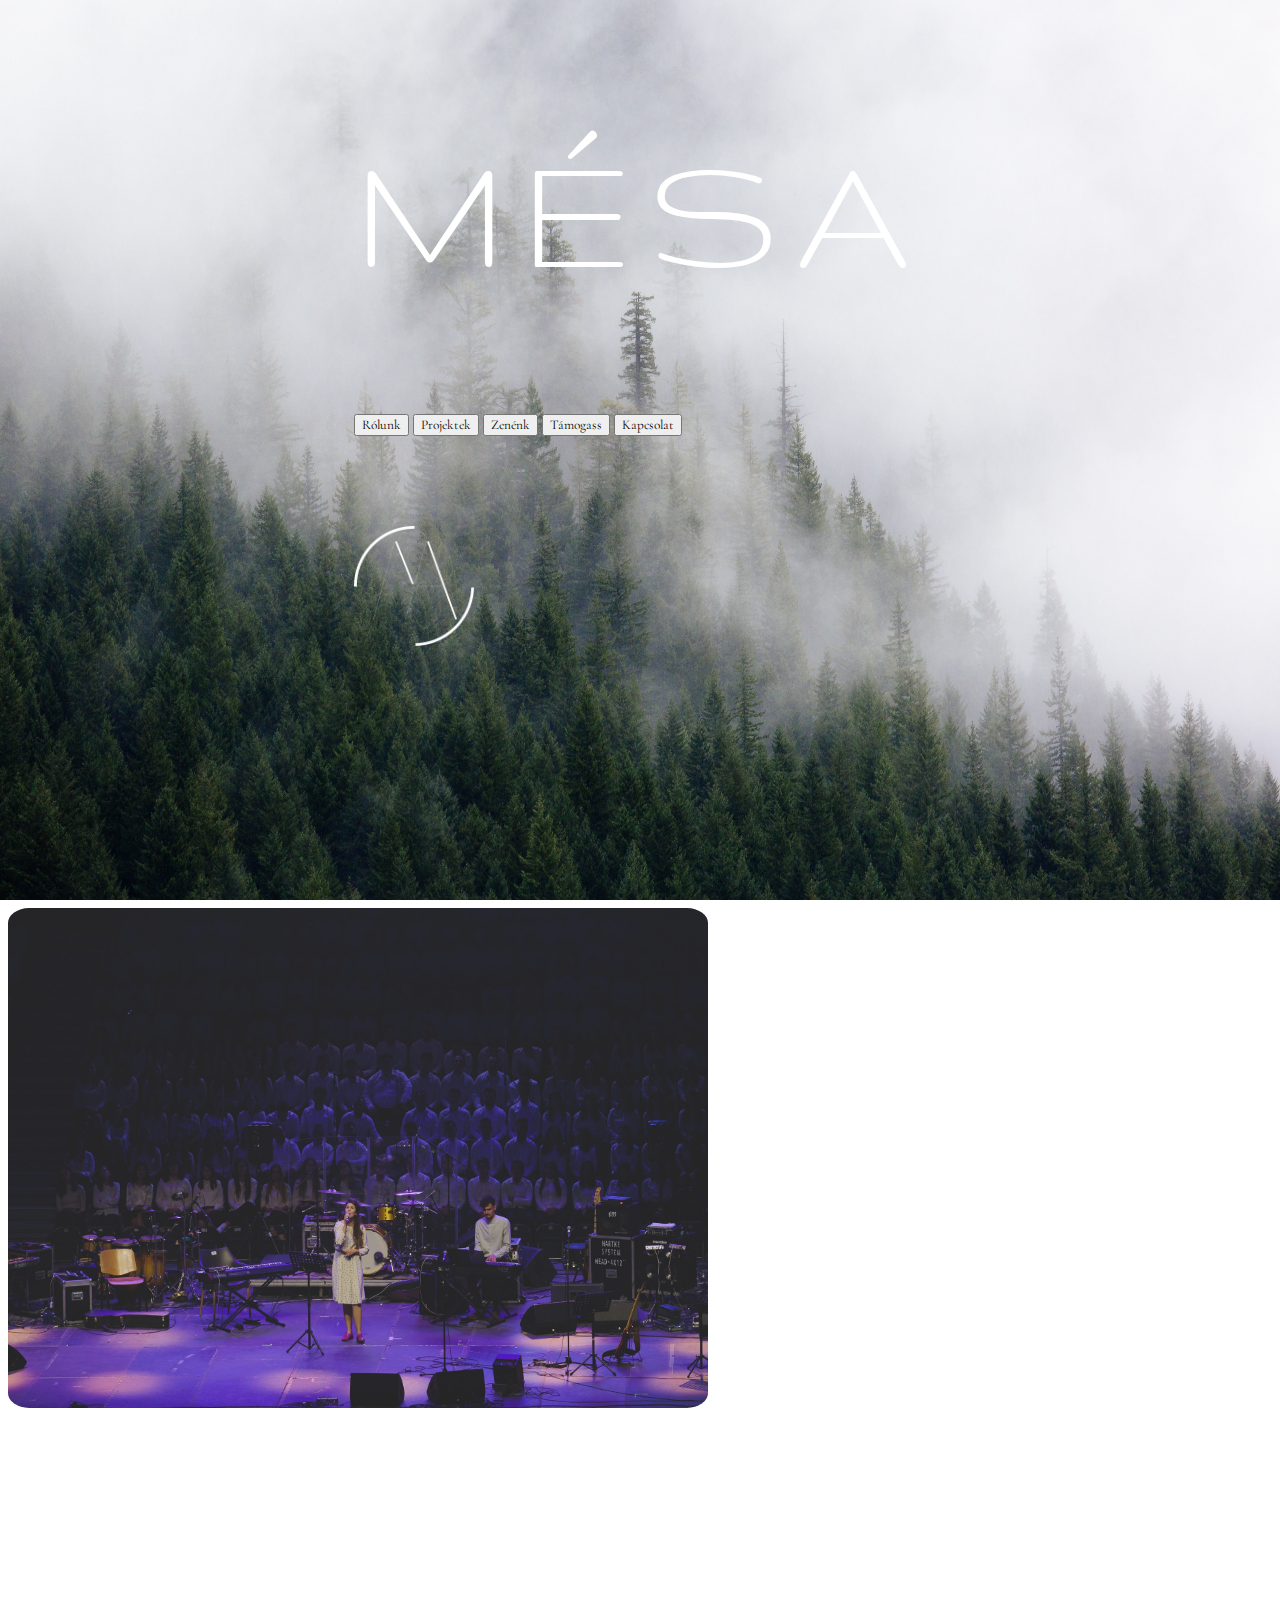
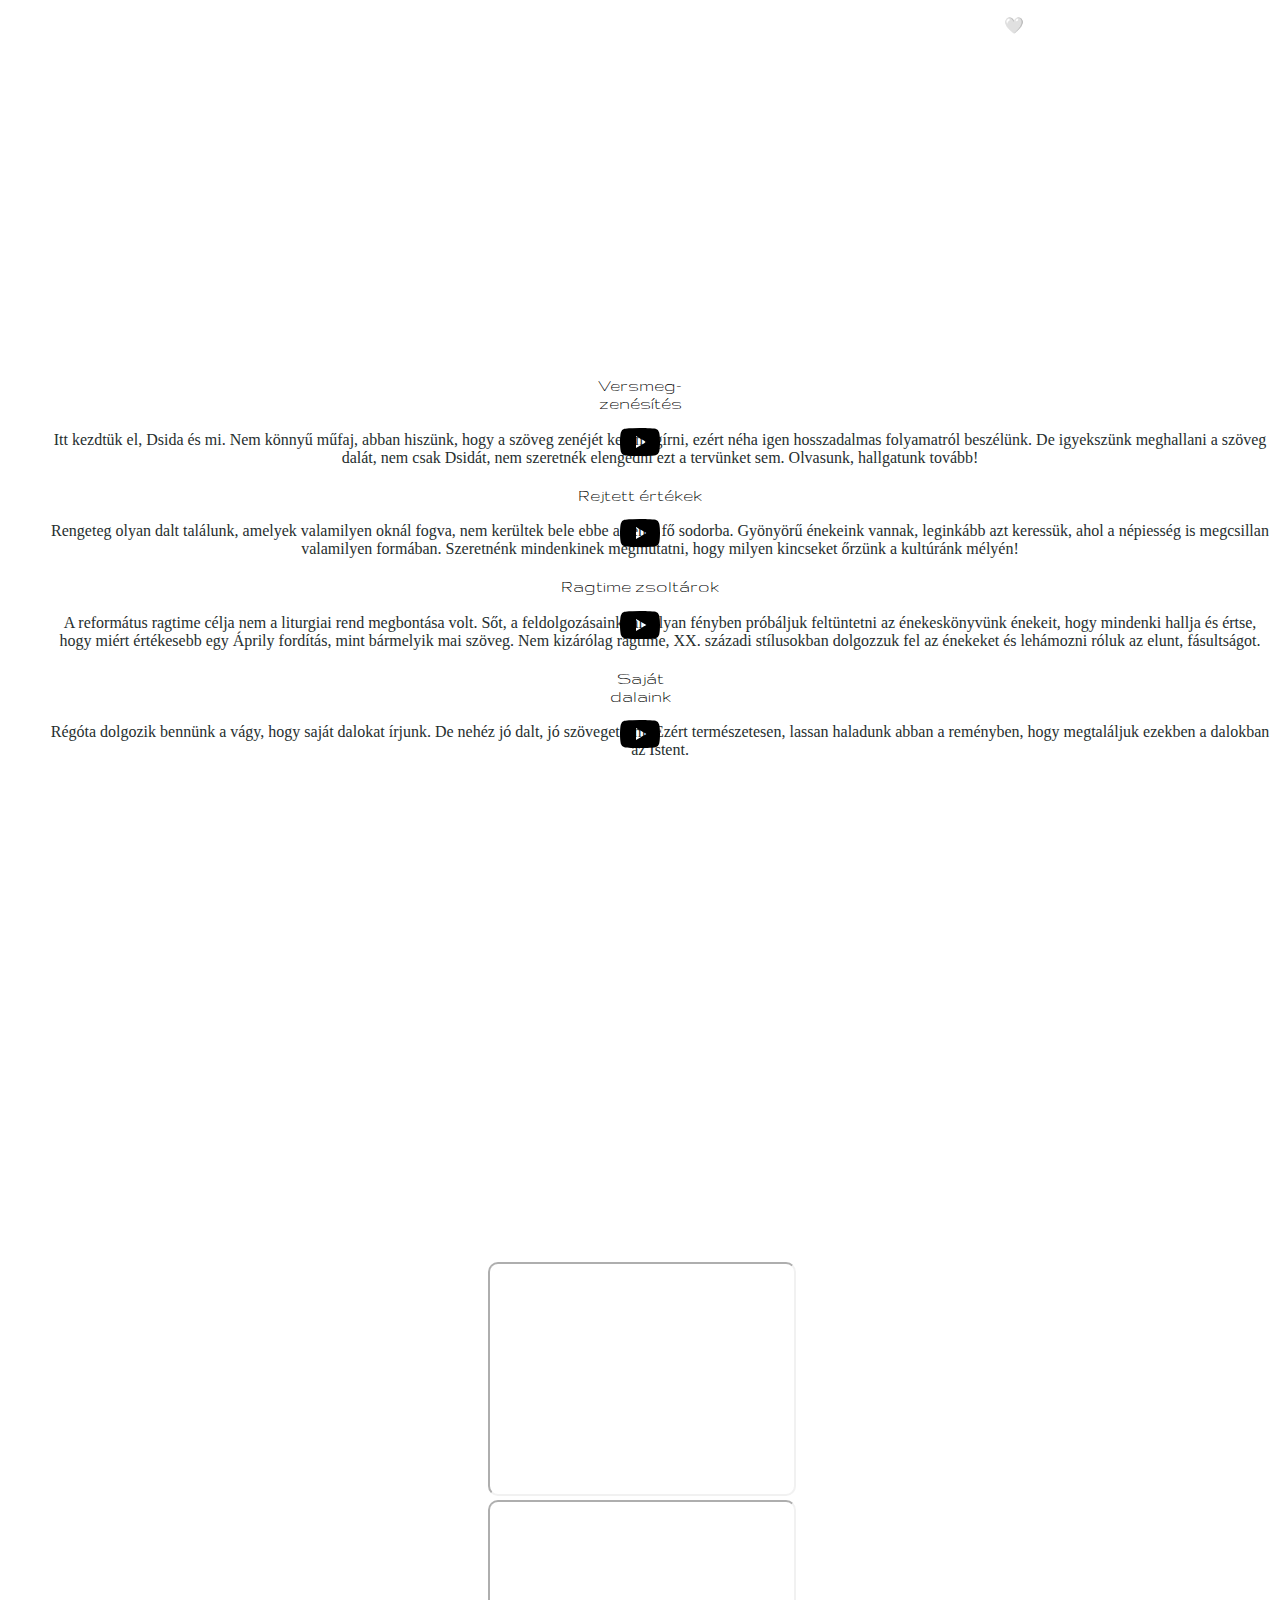
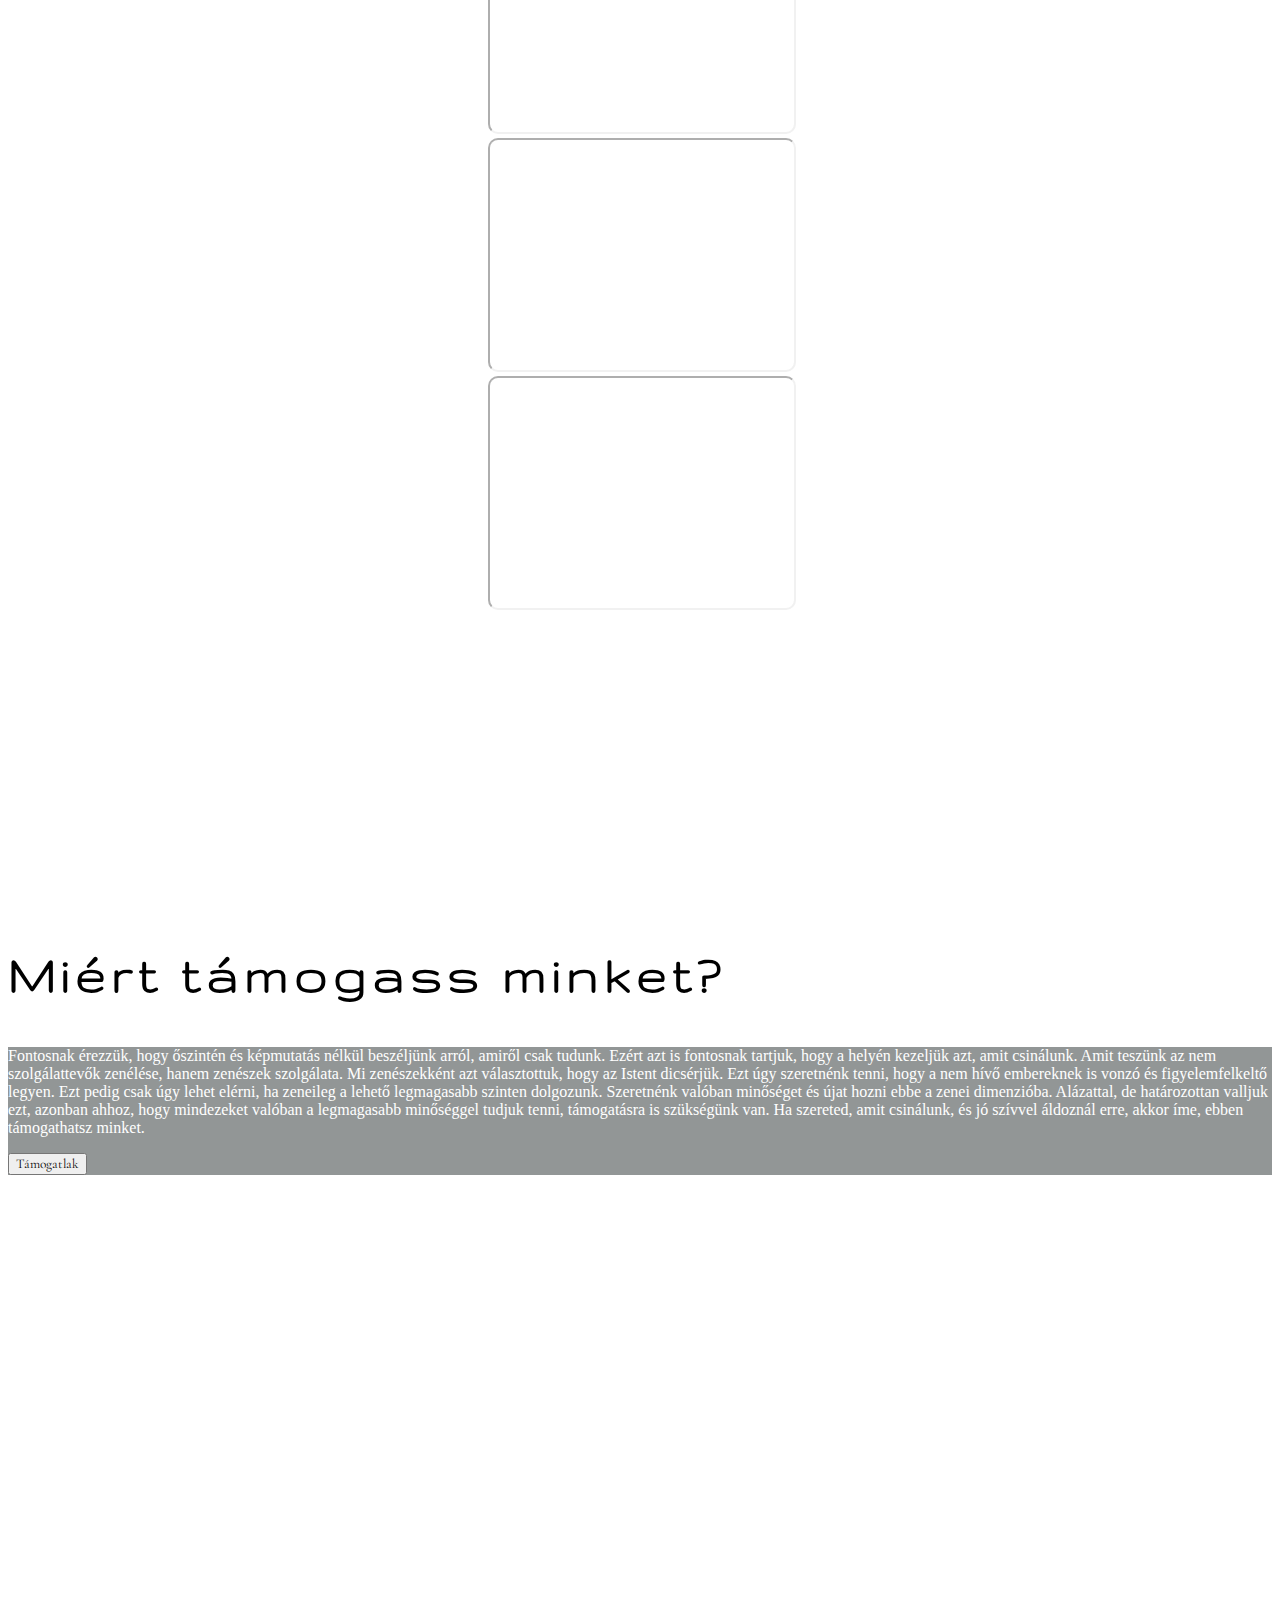
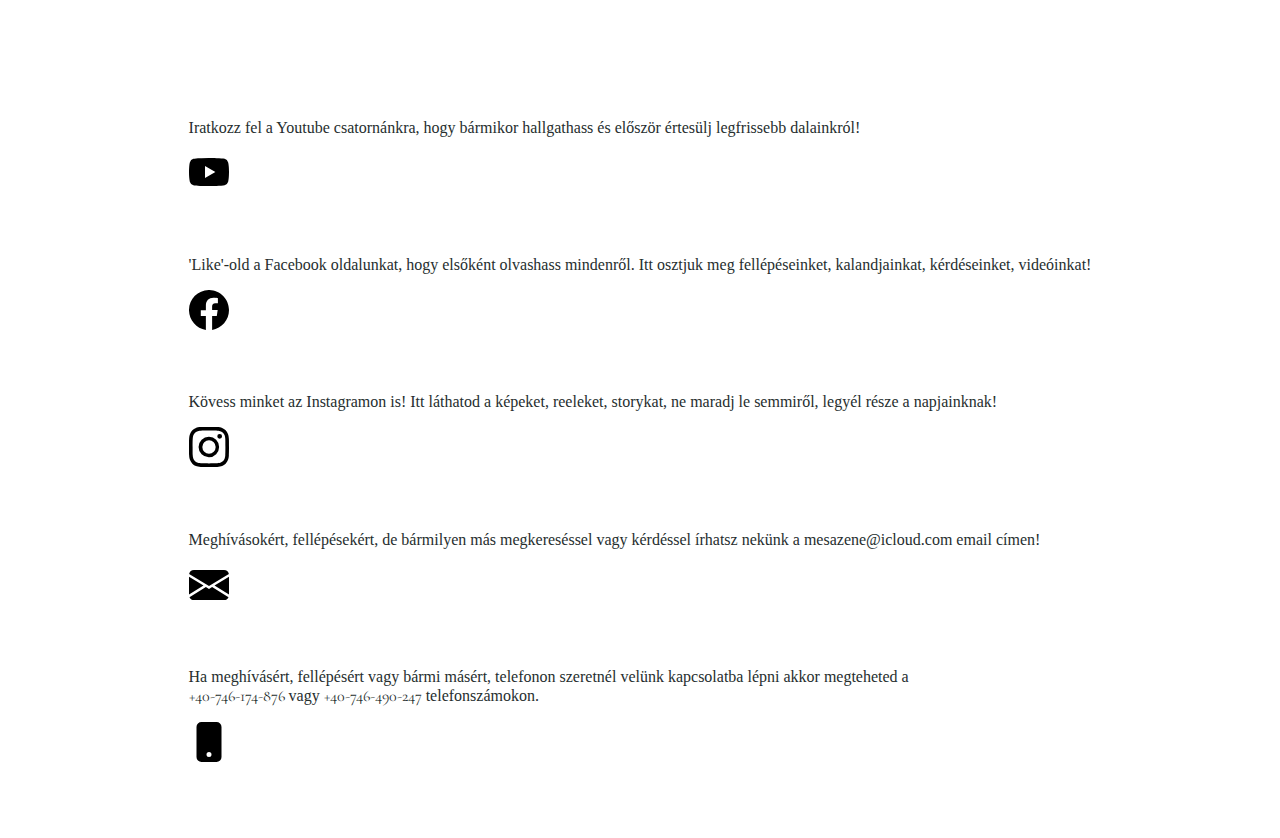
<file: index.html>
<!DOCTYPE html>
<html lang="hu">
<head>
  <meta charset="UTF-8">
  <meta name="viewport" content="width=device-width, initial-scale=1.0">
  <title>MÉSA</title>
  <link rel="stylesheet" href="style.css">
  <link href="https://cdn.jsdelivr.net/npm/bootstrap@5.3.2/dist/css/bootstrap.min.css" rel="stylesheet" integrity="sha384-T3c6CoIi6uLrA9TneNEoa7RxnatzjcDSCmG1MXxSR1GAsXEV/Dwwykc2MPK8M2HN" crossorigin="anonymous">
  <link href="https://fonts.googleapis.com/css2?family=Cormorant+Garamond:wght@300,400,500,600,700&family=Nunito:wght@300&display=swap" rel="stylesheet">
  <link href="https://fonts.googleapis.com/css2?family=Gruppo&display=swap" rel="stylesheet">
</head>

<body>
  <div id="top" class="top-container">
    <div class="px-4 pt-4 mt-4 text-center">
      <h1 class="display-1 pb-4" style="color: white; font-size: 11rem;">MÉSA</h1>
      <div class="col-lg-6 pt-4 mx-auto">
        <div class="d-grid gap-3 d-sm-flex justify-content-sm-center">
          <a href="#about"><button type="button" class="btn btn-outline-light btn-lg px-4"><span>Rólunk</span></button></a>
          <a href="#project"><button type="button" class="btn btn-outline-light btn-lg px-4"><span>Projektek</span></button></a>
          <a href="#zene"><button type="button" class="btn btn-outline-light btn-lg px-4"><span>Zenénk</span></button></a>
          <a href="#tamogass"><button type="button" class="btn btn-outline-light btn-lg px-4"><span>Támogass</span></button></a>
          <a href="#contact"><button type="button" class="btn btn-outline-light btn-lg px-4"><span>Kapcsolat</span></button></a>
        </div>
      </div>
      <img id="logo" src="./Assets/Image/logo.png" width="120px" height="120px" alt="">
    </div>
  </div>

  <div id="about" class="about">
    <div class="container col-xxl-8 px-4 py-5">
      <div class="row flex-lg-row-reverse align-items-center g-5 py-5">
        <div class="col-10 col-sm-8 col-lg-6">
          <img src="./Assets/Image/mi.jpg" class="d-block mx-lg-auto img-fluid" style="opacity: 0.9; border-radius: 3%;" alt="Bootstrap Themes" width="700" height="500">
        </div>
        <div class="col-lg-6">
          <h2 class="mb-3">Rólunk</h2>
          <p class="lead">Mi is az a MÉSA? Legtöbben úgy ismerhettek minket, mint Merci és Atti. Régóta érezzük az igényét annak, hogy valamilyen formát adjunk a párosunknak, ebből született a MÉSA. Két év szünet után térünk vissza, mert az Úr a szívünkbe helyezte ezt. A MÉSA keresés, a MÉSA kérdés. Az Istent keressük, zenében, formában, szövegben, ötvözésben. Az Isteni megrázót keressük, a világosan de nem mereven definiáltat, a Krisztusi innovációt, nyitottságot. Állandóan keresünk és néha találunk, és amit találunk, azt szeretettel osztjuk meg veletek! 🤍
            </p>
        </div>
      </div>
    </div>
  </div>

  <div id="project" class="project">
    <div class="container px-4 py-1" id="custom-cards">
      <h2 class="text-center" style="color: white; font-family: 'Gruppo', sans-serif; font-weight: 400; font-size: 4rem; letter-spacing: 7px;">Projektek</h2>
      <div class="row row-cols-1 row-cols-lg-4 align-items-stretch g-5 py-5">
        <div class="col">
          <div class="card card-cover h-100 overflow-hidden rounded-4 shadow-lg" style="background-color: rgba(255,255,255,0.4);">
            <div class="d-flex flex-column h-100 p-2 pb-3 text-rgba(38,46,46) text-shadow-1">
              <h3 class="pt-0 mt-0 mb-4 display-6 lh-1 fw-bold">Versmeg-</br>zenésítés</h3>
              <ul class="d-flex list-unstyled mt-3">
                <p>Itt kezdtük el, Dsida és mi. Nem könnyű műfaj, abban hiszünk, hogy a szöveg zenéjét kell megírni, ezért néha igen hosszadalmas folyamatról beszélünk. De igyekszünk meghallani a szöveg dalát, nem csak Dsidát, nem szeretnék elengedni ezt a tervünket sem. Olvasunk, hallgatunk tovább!</p>
              </ul>
              <a href="https://www.youtube.com/watch?v=WP4EcSqAWJ4&list=PLlRYSHMqY9yEPg0iV687d1mjftUSh5vtn">
                <img src="./Assets/Image/youtube.svg" width="40px" height="40px" alt="youtube-icon">
              </a>
            </div>
          </div>
        </div>
  
        <div class="col">
          <div class="card card-cover h-100 overflow-hidden rounded-4 shadow-lg" style="background-color: rgba(255,255,255,0.4);">
            <div class="d-flex flex-column h-100 p-2 pb-3 text-rgba(38,46,46) text-shadow-1">
              <h3 class="pt-0 mt-0 mb-4 display-6 lh-1 fw-bold">Rejtett értékek</h3>
              <ul class="d-flex list-unstyled">                  
                <p class="align-items-center mt-3">Rengeteg olyan dalt találunk, amelyek valamilyen oknál fogva, nem kerültek bele ebbe a zenei fő sodorba. Gyönyörű énekeink vannak, leginkább azt keressük, ahol a népiesség is megcsillan valamilyen formában.  Szeretnénk mindenkinek megmutatni, hogy milyen kincseket őrzünk a kultúránk mélyén!</p>
              </ul>
              <a href="https://www.youtube.com/watch?v=nq-0vu3fEvc&list=PLlRYSHMqY9yHsWpdV9lFBYOn1qoc2gyXh">
                <img src="./Assets/Image/youtube.svg" width="40px" height="40px" alt="youtube-icon">
              </a>
            </div>
          </div>
        </div>

        <div class="col">
          <div class="card card-cover h-100 overflow-hidden rounded-4 shadow-lg" style="background-color: rgba(255,255,255,0.4);">
            <div class="d-flex flex-column h-100 p-2 pb-3 text-rgba(38,46,46) text-shadow-1">
              <h3 class="pt-0 mt-0 mb-4 display-6 lh-1 fw-bold">Ragtime zsoltárok</h3>
              <ul class="d-flex list-unstyled mt-3">
                <p>A református ragtime célja nem a liturgiai rend megbontása volt. Sőt, a feldolgozásainkkal, olyan fényben próbáljuk feltüntetni az énekeskönyvünk énekeit, hogy mindenki hallja és értse, hogy miért értékesebb egy Áprily fordítás, mint bármelyik mai szöveg. Nem kizárólag ragtime, XX. századi stílusokban dolgozzuk fel az énekeket és lehámozni róluk az elunt, fásultságot.  </p>
              </ul>
              <a href="https://www.youtube.com/watch?v=6HQwrAo_Tmw&list=PLlRYSHMqY9yHH_7GdcaVqg4l8KSb8w1C5&index=1">
                <img src="./Assets/Image/youtube.svg" width="40px" height="40px" alt="youtube-icon">
              </a>
            </div>
          </div>
        </div>
  
        <div class="col">
          <div class="card card-cover h-100 overflow-hidden rounded-4 shadow-lg" style="background-color: rgba(255,255,255,0.4);">
            <div class="d-flex flex-column h-100 p-2 pb-3 text-rgba(38,46,46) text-shadow-1">
              <h3 class="pt-0 mt-0 mb-4 display-6 lh-1 fw-bold">Saját </br> dalaink</h3>
              <ul class="d-flex list-unstyled mt-3">
                <p>Régóta dolgozik bennünk a vágy, hogy saját dalokat írjunk. De nehéz jó dalt, jó szöveget írni. Ezért természetesen, lassan haladunk abban a reményben, hogy megtaláljuk ezekben a dalokban az Istent.</p>
              </ul>
              <a href="https://www.youtube.com/watch?v=fUVVamsAllc&list=PLlRYSHMqY9yHH_7GdcaVqg4l8KSb8w1C5">
                <img src="./Assets/Image/youtube.svg" width="40px" height="40px" alt="youtube-icon">
              </a>
            </div>
          </div>
        </div>
      </div>
    </div>
  </div>

  <div id="zene" class="zene">
    <div class="container">

      <div class="row row-cols-1 row-cols-sm-1 row-cols-md-4 g-4">
        <div class="col">
          <div class="video">
            <iframe width="100%" height="230" src="https://www.youtube.com/embed/c_1xtZaG6-g"></iframe>
          </div>
        </div>
        <div class="col">
          <div class="video">
            <iframe width="100%" height="230" src="https://www.youtube.com/embed/nq-0vu3fEvc"></iframe>
          </div>
        </div>
        <div class="col">
          <div class="video">
            <iframe width="100%" height="230" src="https://www.youtube.com/embed/6HQwrAo_Tmw"></iframe>
          </div>
        </div>
        <div class="col">
          <div class="video">
            <iframe width="100%" height="230" src="https://www.youtube.com/embed/fUVVamsAllc"></iframe>
          </div>
        </div>
      </div>
    </div>
  </div>

  <div id="tamogass" class="donate">
    <div class="px-4 py-5 my-5 text-center">
      <h2 class="donate-text mt-3">Miért támogass minket?</h2>
      <div class="col-lg-6 mx-auto rounded-3 mt-4" style="background-color: rgba(38,46,46,0.5);">
        <p class="lead p-2 mb-4">Fontosnak érezzük, hogy őszintén és képmutatás nélkül beszéljünk arról, amiről csak tudunk. Ezért azt is fontosnak tartjuk, hogy a helyén kezeljük azt, amit csinálunk. Amit teszünk az nem szolgálattevők zenélése, hanem zenészek szolgálata. Mi zenészekként azt választottuk, hogy az Istent dicsérjük. Ezt úgy szeretnénk tenni, hogy a nem hívő embereknek is vonzó és figyelemfelkeltő legyen. Ezt pedig csak úgy lehet elérni, ha zeneileg a lehető legmagasabb szinten dolgozunk. Szeretnénk valóban minőséget és újat hozni ebbe a zenei dimenzióba. Alázattal, de határozottan valljuk ezt, azonban ahhoz, hogy mindezeket valóban a legmagasabb minőséggel tudjuk tenni, támogatásra is szükségünk van. Ha szereted, amit csinálunk, és jó szívvel áldoznál erre, akkor íme, ebben támogathatsz minket.</p>
        <div class="d-grid d-sm-flex justify-content-sm-center">
          <a href="./pages/index.html"><button type="button" class="btn btn-outline-light btn-lg px-4 m-2"><span>Támogatlak</span></button></a>
        </div>
      </div>
    </div>
  </div>
 
  <div id="contact" class="contact">
    <div class="container px-4 py-5" id="hanging-icons">
      <h2 class="text-center" style="font-family: 'Gruppo', sans-serif; color: white; font-size: 4rem; font-weight: 400; letter-spacing: 7px;">Kapcsolat</h2>
      <div class="row g-4 py-5 row-cols-1 row-cols-lg-5">
        <div class="col d-flex align-items-start">
          <div style="background-color: rgba(255,255,255,0.4); border-radius: 3%;" class="text-center">
            <h3 class="kapcsolat fs-2 text-body-emphasis">Hallgass</h3>
            <p>Iratkozz fel a Youtube csatornánkra, hogy bármikor hallgathass és először értesülj legfrissebb dalainkról!</p>
            <a href="https://www.youtube.com/channel/UCDnHyg_joPiQuK-S-PprN1g">
              <img src="./Assets/Image/youtube.svg" width="40px" height="40px" alt="youtube-icon">
            </a>
          </div>
        </div>
        <div class="col d-flex align-items-start">
          <div style="background-color: rgba(255,255,255,0.4); border-radius: 3%;" class="text-center">
            <h3 class="kapcsolat fs-2 text-body-emphasis">Olvass</h3>
            <p>'Like'-old a Facebook oldalunkat, hogy elsőként olvashass mindenről. Itt osztjuk meg fellépéseinket, kalandjainkat, kérdéseinket, videóinkat!</p>
            <a href="https://www.facebook.com/profile.php?id=61556918116380">
              <img class="pb-1" src="./Assets/Image/facebook.svg" width="40px" height="40px" alt="facebook-icon">
            </a>
          </div>
        </div>
        <div class="col d-flex align-items-start">
          <div style="background-color: rgba(255,255,255,0.4); border-radius: 3%;" class="text-center">
            <h3 class="kapcsolat fs-2 text-body-emphasis">Kövess</h3>
            <p>Kövess minket az Instagramon is! Itt láthatod a képeket, reeleket, storykat, ne maradj le semmiről, legyél része a napjainknak!</p>
            <a href="https://www.instagram.com/mesa.zene/">
              <img class="pb-1" src="./Assets/Image/instagram.svg" width="40px" height="40px" alt="facebook-icon">
            </a>
          </div>
        </div>
        <div class="col d-flex align-items-start">
          <div style="background-color: rgba(255,255,255,0.4); border-radius: 3%;" class="text-center">
            <h3 class="kapcsolat fs-2 text-body-emphasis">Írj</h3>
            <p>Meghívásokért, fellépésekért, de bármilyen más megkereséssel vagy kérdéssel írhatsz nekünk a mesazene@icloud.com email címen!</p>
            <a href="mailto:mesazene@icloud.com" class="email-button">
            <img class="pb-1" src="./Assets/Image/envelope-fill.svg" width="40px" height="40px" alt="facebook-icon">
            </a>
          </div>
        </div>
        <div class="col d-flex align-items-start">
          <div style="background-color: rgba(255,255,255,0.4); border-radius: 3%;" class="text-center">
            <h3 class="kapcsolat fs-2 text-body-emphasis">Hívj</h3>
            <p>Ha meghívásért, fellépésért vagy bármi másért, telefonon szeretnél velünk kapcsolatba lépni akkor megteheted a </br> <span class="phone-nr">+40-746-174-876</span> vagy <span class="phone-nr">+40-746-490-247</span> telefonszámokon.</p>
            <img class="pb-1" src="./Assets/Image/phone-fill.svg" width="40px" height="40px" alt="facebook-icon">
          </div>
        </div>
      </div>
    </div>
  </div>
  <div class="footer">
    <div class="container">
      <footer class="py-1 my-1">
        <p class="text-center" style="font-family: 'Gruppo', sans-serif; letter-spacing: 7px; font-weight: 400;">© 2024 <a class="mesa" href="#top" style="text-decoration: none;">↑ MÉSA ↑</a></p>
      </footer>
    </div>
  </div>
</body>

</html>
</file>
<file: style.css>
body {
  background-image: url("./Assets/Image/Forest.jpg");
  background-attachment: fixed;
  background-size: 100% 100%;
}

.top-container {
  display: flex;
  justify-content: center;
  align-items: top;
  height: 100vh;
}

.about {
  display: flex;
  justify-content: center;
  align-items: top;
  height: 100vh;
}

.project {
  display: flex;
  justify-content: center;
  align-items: flex-start;
  height: 120vh;
  position: relative;
}

.card {
  position: relative;
}

.card a {
  position: absolute;
  bottom: 0;
  left: 50%;
  transform: translateX(-50%);
}

.donate {
  display: flex;
  justify-content: center;
  align-items: center;
  height: 100vh;
}

span {
  font-family: "Cormorant Garamond", serif;
  margin: 0;
  padding: 0;
}

h1 {
  font-family: "Gruppo", sans-serif;
  font-weight: 400;
  font-style: normal;
  letter-spacing: 15px;
  font-size: 11rem;
}

p {
  color: rgba(38, 46, 46);
}

.lead {
  color: white;
}

.about h2 {
  color: white;
  font-family: "Gruppo", sans-serif;
  font-weight: 400;
  font-style: normal;
  font-size: 4rem;
  letter-spacing: 7px;
}

h3 {
  text-align: center;
  font-family: "Gruppo", sans-serif;
  font-weight: 400;
  font-style: normal;
}

.project {
  text-align: center;
}

.zene {
  display: flex;
  justify-content: center;
  align-items: center;
  height: 100vh;
}

iframe {
  padding: 0;
  margin: 0;
  border-radius: 10px;
  opacity: 0.8;
}

.contact {
  display: flex;
  justify-content: center;
  align-items: center;
  height: 100vh;
}

footer p {
  color: white;
}

.donate-text {
  font-family: "Gruppo", sans-serif;
  font-weight: bold;
  font-size: 3.5rem;
  letter-spacing: 5px;
}

.mesa {
  color: white;
}

.kapcsolat {
  color: white;
  font-family: "Cormorant Garamond", serif;
}

#logo {
  margin-top: 90px;
}

@media (max-width: 767px) {
  .top-container {
    height: 100vh;
    padding-top: 50px;
    padding-bottom: 50px;
  }

  body {
    background-image: url("./Assets/Image/vegso.png");
    max-width: 100%;
    max-height: 300px;
    display: block;
    margin: auto;
  }

  .about,
  .project,
  .zene,
  .contact,
  .donate {
    height: auto;
    padding-top: 50px;
    padding-bottom: 50px;
  }

  .about .row {
    display: flex;
    justify-content: center;
    align-items: center;
  }

  .about .col-10 {
    width: 100%;
  }

  #logo {
    margin-top: 30px;
  }

  h1 {
    font-size: 5rem !important;
  }

  .display-1 {
    font-size: 6rem;
  }

  .lead {
    font-size: 1.2rem !important;
  }

  .about h2 {
    font-size: 3rem !important;
    letter-spacing: 1px;
  }

  .box {
    color: rgba(38, 46, 46);
  }

  .donate-text {
    font-size: 2.5rem;
    letter-spacing: 1px;
  }

  .project h2,
  .contact h2 {
    font-size: 3rem !important;
    letter-spacing: 1px;
  }
}
</file>
